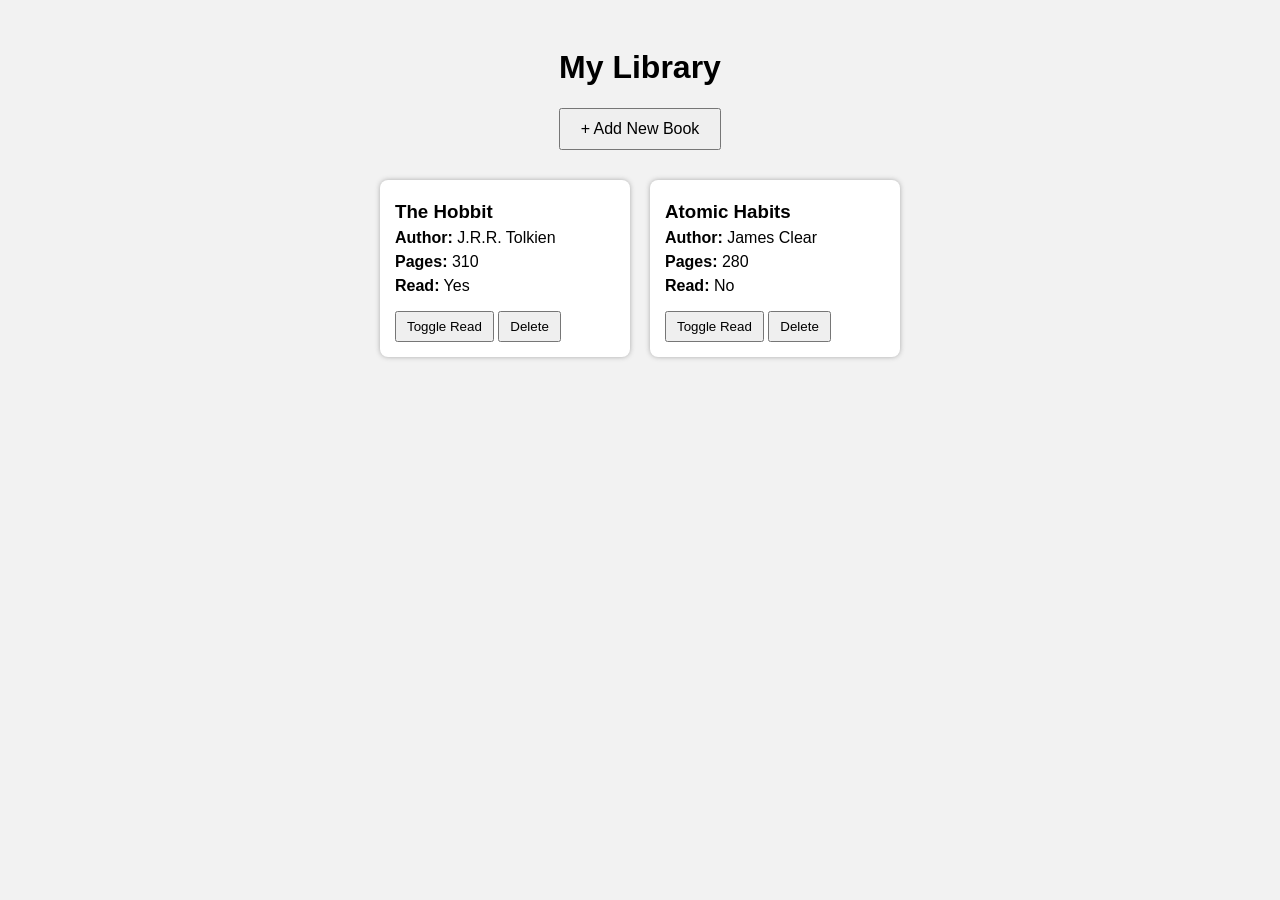
<file: javascriptproject1/index.html>
<!DOCTYPE html>
<html lang="en">
<head>
  <meta charset="UTF-8" />
  <meta name="viewport" content="width=device-width, initial-scale=1.0" />
  <title>My Library</title>
  <link rel="stylesheet" href="style.css" />
</head>
<body>

  <h1>My Library</h1>

  <button id="newBookBtn">+ Add New Book</button>

  <!-- Modal Form -->
  <dialog id="bookFormDialog">
    <form id="bookForm">
      <h2>Add Book</h2>

      <label>Title:
        <input type="text" id="title" required>
      </label>

      <label>Author:
        <input type="text" id="author" required>
      </label>

      <label>Pages:
         <input type="number" id="pages" required>
      </label>

      <label>
        <input type="checkbox" id="read">
        Already Read?
      </label>

      <div class="form-buttons">
        <button type="submit">Add</button>
        <button type="button" id="closeDialog">Cancel</button>
      </div>
    </form>
  </dialog>

  <div id="libraryDisplay" class="library-container"></div>

  <script src="script.js"></script>
</body>
</html>
</file>
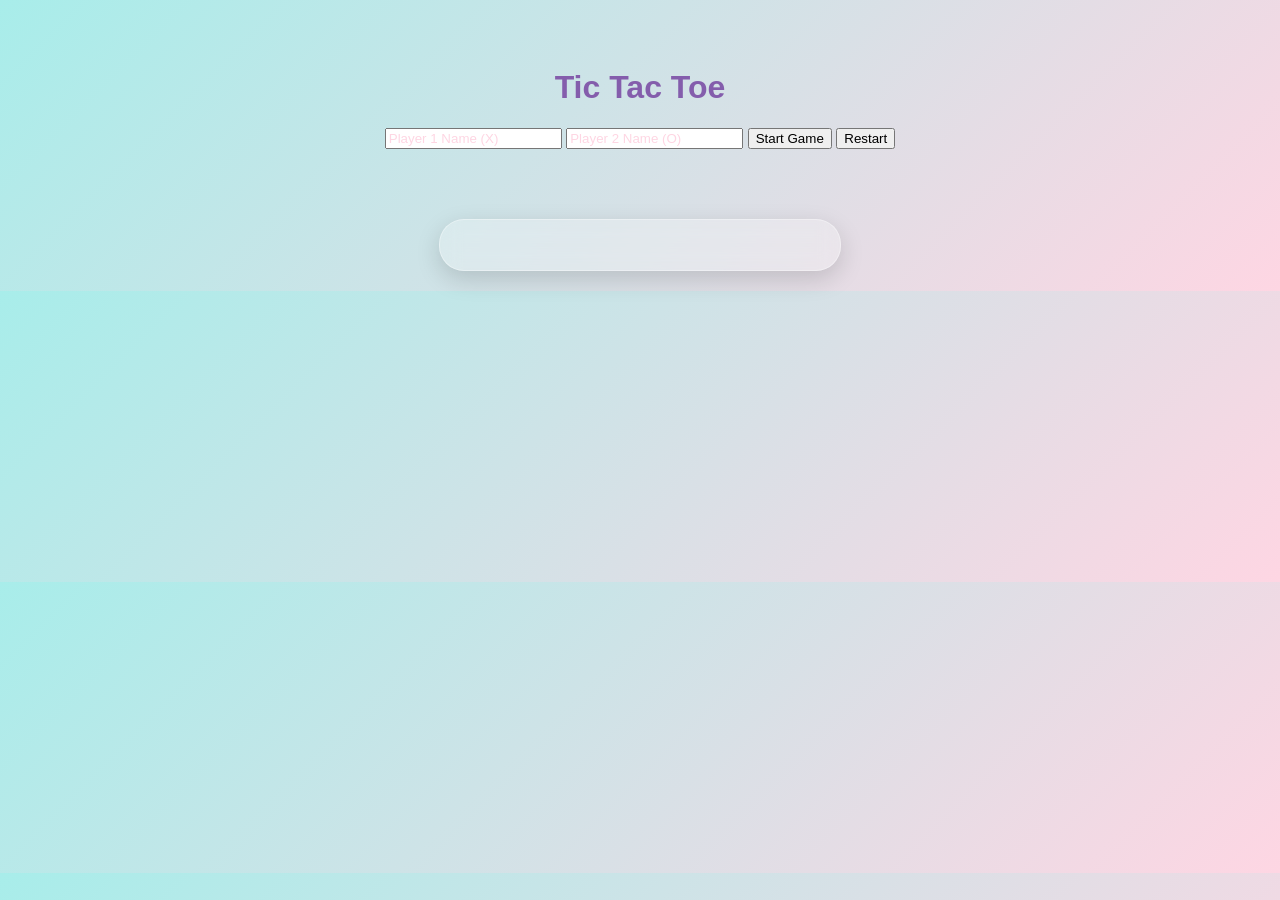
<file: Tic-Tac-Toe/index.html>
<!DOCTYPE html>
<html lang="en">
<head>
    <meta charset="UTF-8">
    <meta name="viewport" content="width=device-width, initial-scale=1.0">
    <title>Tic Tac Toe</title>
    <link rel="stylesheet" href="style.css">
</head>
<body>

    <h1 style="color: #845dac;">Tic Tac Toe</h1>

    <div class="setup">
        <input id="p1" type="text" placeholder="Player 1 Name (X)">
        <input id="p2" type="text" placeholder="Player 2 Name (O)">
        <button id="startBtn">Start Game</button>
        <button id="restartBtn">Restart</button>
    </div>

    <div id="message"></div>

    <div id="gameboard" class="board"></div>

    <script src="script.js"></script>
</body>
</html>
</file>
<file: javascriptproject1/style.css>
body {
  font-family: Arial;
  background: #f2f2f2;
  padding: 20px;
}

h1 {
  text-align: center;
}

#newBookBtn {
  display: block;
  margin: 10px auto;
  padding: 10px 20px;
  font-size: 16px;
}

.library-container {
  display: flex;
  flex-wrap: wrap;
  gap: 20px;
  margin-top: 30px;
  justify-content: center;
}

.book-card {
  background: white;
  padding: 15px;
  width: 220px;
  border-radius: 8px;
  box-shadow: 0 0 5px #aaa;
}

.book-card h3, .book-card p {
  margin: 6px 0;
}

button {
  margin-top: 10px;
  padding: 6px 10px;
  cursor: pointer;
}

dialog {
  padding: 20px;
  border-radius: 8px;
}

.form-buttons {
  display: flex;
  justify-content: space-between;
  margin-top: 15px;
}
</file>
<file: Tic-Tac-Toe/style.css>
/* 🌈 Background Gradient */
body {
    font-family: Arial, sans-serif;
    text-align: center;
    background: linear-gradient(135deg, #a8edea, #fed6e3);
    padding-top: 40px;
}

/* ❄ Frosted Glass Board */
.board {
    width: 350px;
    display: grid;
    grid-template-columns: repeat(3, 1fr);
    margin: 20px auto;
    gap: 12px;

    /* Glassmorphism effects */
    background: rgba(255, 255, 255, 0.25);
    padding: 25px;
    border-radius: 25px;
    backdrop-filter: blur(10px);
    box-shadow: 0 8px 25px rgba(0,0,0,0.15);
    border: 1px solid rgba(255, 255, 255, 0.35);
}

/* ❄ Frosted Cells */
.square {
    width: 100px;
    height: 100px;

    /* Glass effect */
    background: rgba(255, 255, 255, 0.35);
    border-radius: 20px;
    backdrop-filter: blur(8px);
    border: 1px solid rgba(255, 255, 255, 0.4);
    box-shadow: 0 4px 12px rgba(0,0,0,0.1);

    display: flex;
    align-items: center;
    justify-content: center;
    font-size: 2.5rem;
    cursor: pointer;
    transition: 0.3s ease;
}

/* Hover effect */
.square:hover {
    background: rgba(255, 255, 255, 0.55);
    transform: scale(1.08);
    box-shadow: 0 6px 18px rgba(0,0,0,0.18);
}

/* 🎀 Message + UI text */
.setup {
    margin: 20px;
}

#message {
    font-size: 1.4rem;
    margin-top: 15px;
    height: 30px;
    font-weight: bold;
    color: #fefdff;
}

/* ✨ X and O colors (optional aesthetic) */
.x {
    color: #c084fc;          /* lavender */
    text-shadow: 0 0 8px rgba(192, 132, 252, 0.5);
}

.o {
    color: #6ecfcf;          /* mint teal */
    text-shadow: 0 0 8px rgba(110, 207, 207, 0.5);
}

/* Highlight winners */
.win {
    background: rgba(120, 217, 241, 0.7) !important;
    border-color: rgba(255, 180, 255, 0.8);
    box-shadow: 0 0 20px rgba(255, 160, 240, 0.6) !important;
    transform: scale(1.12);
}
input::placeholder{
    color: #fed6e3;
    opacity: 1;
}

textarea::placeholder{
    color: aliceblue;
}
</file>
